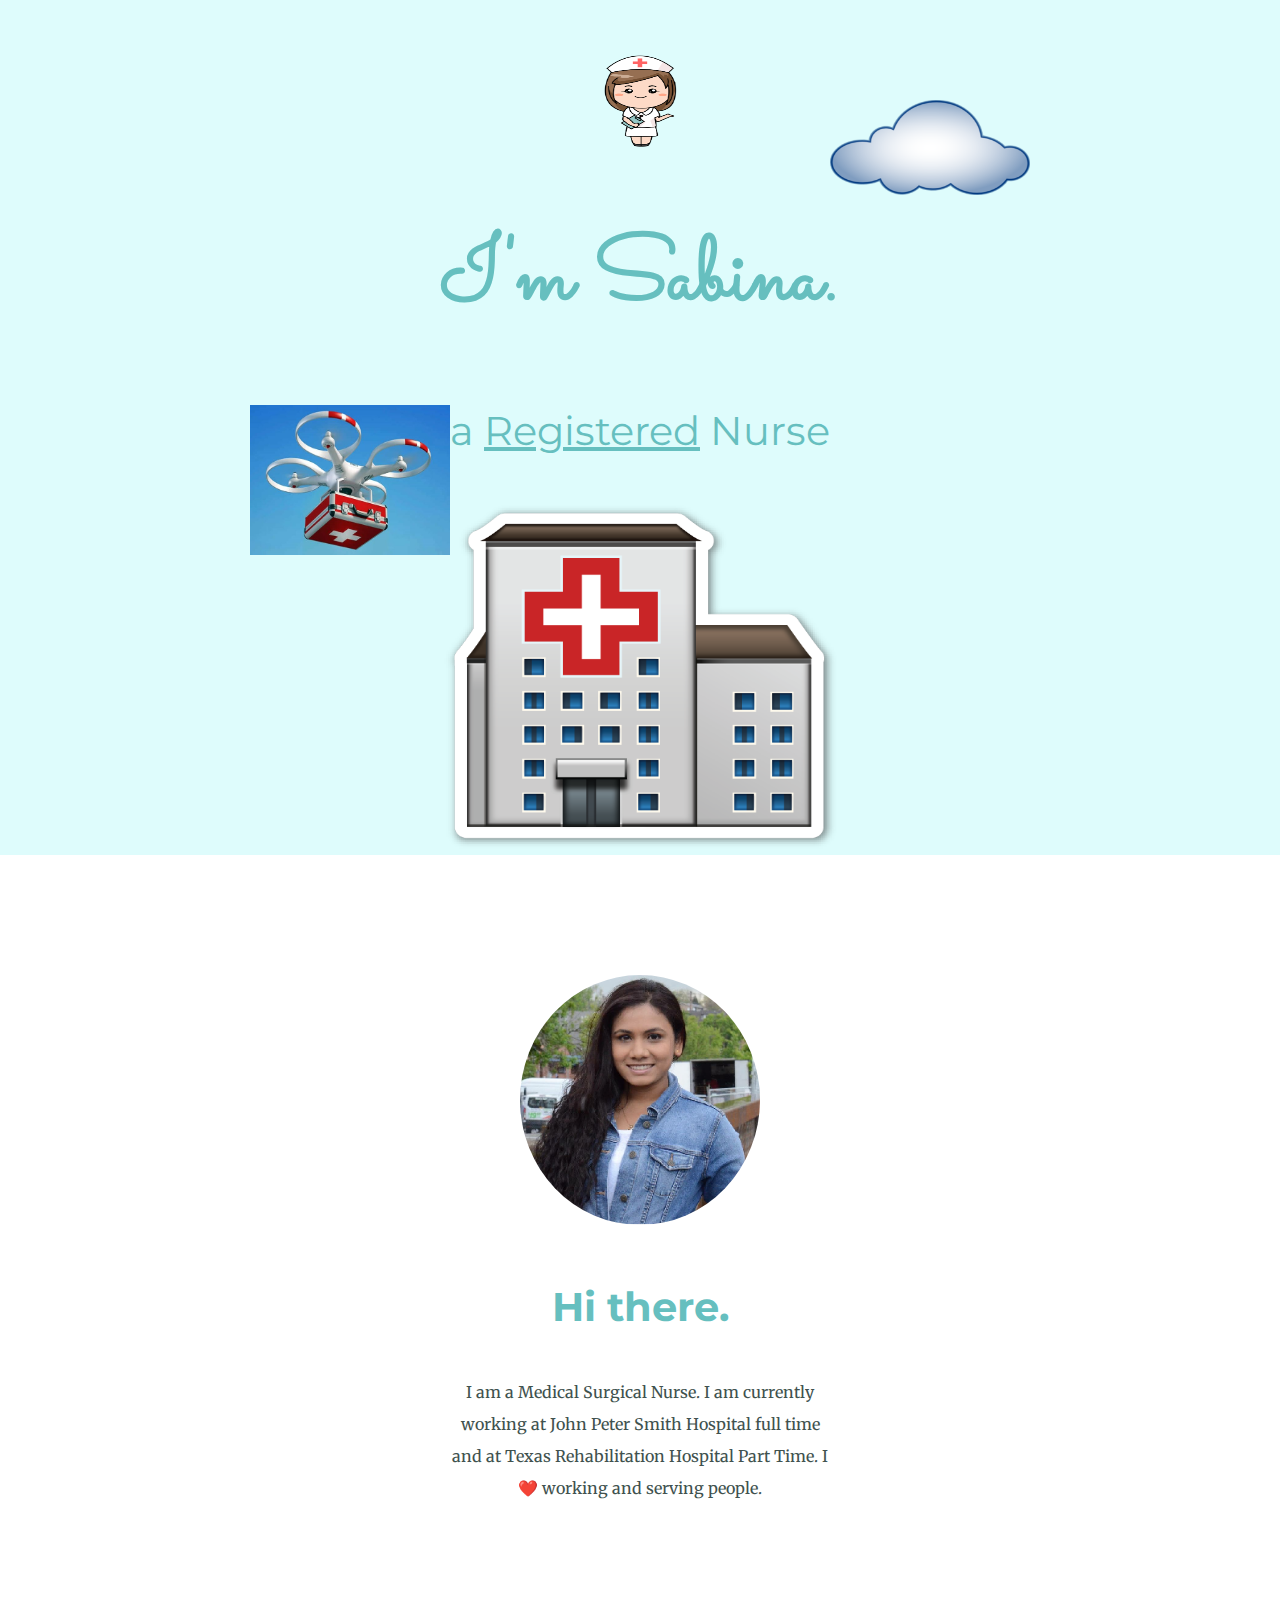
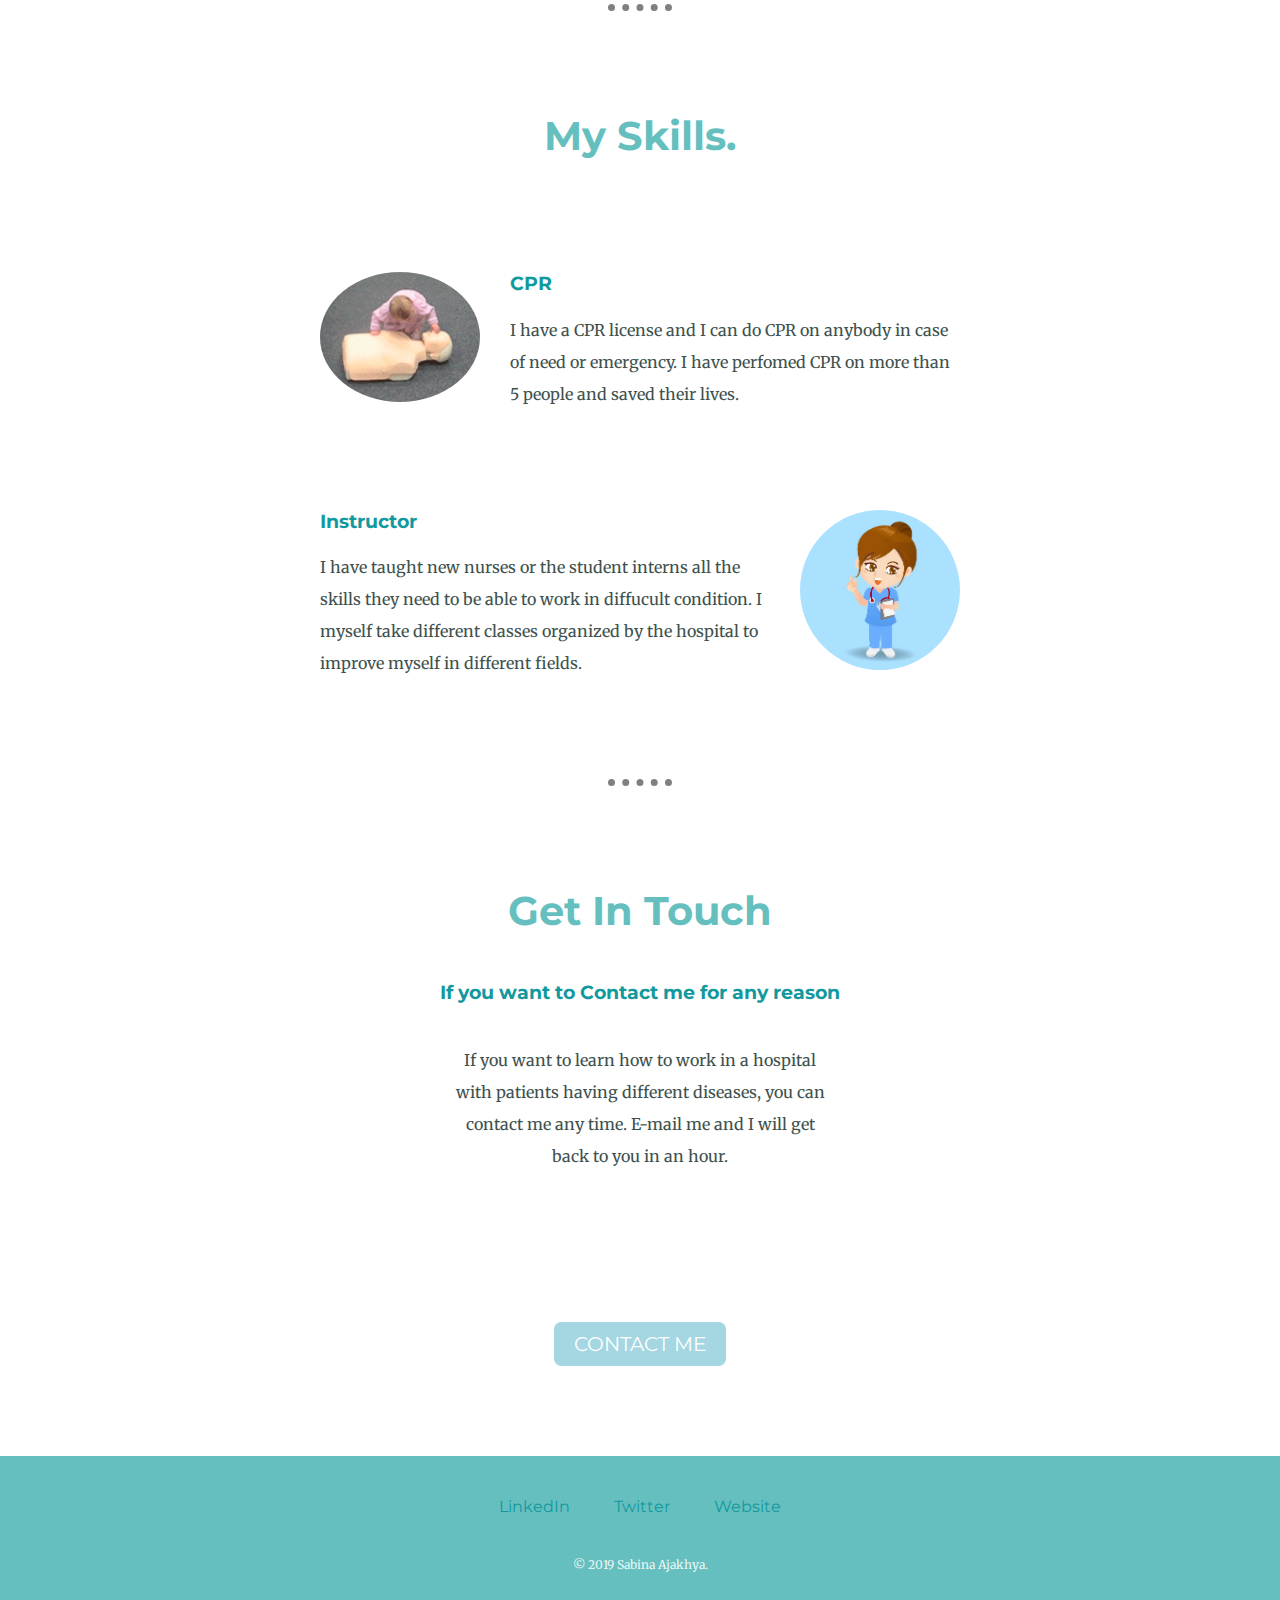
<file: index.html>
<!DOCTYPE html>
<html lang="en">
<head>
  <meta charset="UTF-8">
  <meta name="viewport" content="width=device-width, initial-scale=1.0">
  <meta http-equiv="X-UA-Compatible" content="ie=edge">
  <title>👩‍⚕️Sabina Ajakhya</title>
  <link rel="stylesheet" href="css/styles.css">
  <link rel="icon" href="sabi.jpg">
  <link href="https://fonts.googleapis.com/css?family=Merriweather|Montserrat|Sacramento&display=swap" rel="stylesheet">
</head>
<body>
  <div class="top-container">

    <img class="helicopter" src="images/cloud.png" alt="medical-helicopter">
    <img class="nurse" src="images/nurse.png" alt="nursecartoon">
    <h1>I'm Sabina.</h1>
    <h2>a <span class="registered">Registered</span> Nurse</h2>
    <img class="drone" src="images/dron.jpg" alt="drone">
    <img  class="hospital" src="images/hospital.png" alt="">
  </div>
  <div class="middle-container">
  <div class="profile">
    <img src="images/sabi.png" alt="my picture">
    <h2>Hi there.</h2>
    <p class="hello">I am a Medical Surgical Nurse. I am currently working at John Peter Smith Hospital full
    time and at Texas Rehabilitation Hospital Part Time. I ❤️ working and serving people.</p>
  </div>
  <hr>
  <div class="skills">
    <h2>My Skills.</h2>
    <div class="skill-row">
      <img class="cpr" src="images/cpr.gif" alt="child giving cpr">
      <h3>CPR</h3>
      <p>I have a CPR license and I can do CPR on anybody in case of need or emergency. I have perfomed
      CPR on more than 5 people and saved their lives.</p>
    </div>
    <div class="skill-row">
      <img class="instructor" src="images/bluenurse.jpg" alt=" Nurse in blue shirt">
      <h3>Instructor</h3>
      <p>I have taught new nurses or the student interns all the skills they need to be able to work in
      diffucult condition. I myself take different classes organized by the hospital to improve myself in different fields.</p>
    </div>
  </div>
  <hr>
  <div class="contact-me">
    <h2>Get In Touch</h2>
    <h3>If you want to Contact me for any reason</h3>
    <p class="contact-msg"contact>If you want to learn how to work in a hospital with patients having different diseases, you can
    contact me any time. E-mail me and I will get back to you in an hour.</p>
    <a class="btn" href="mailto:aj_ina55@yahoo.com">CONTACT ME</a>
  </div>
</div>


<div class="bottom-container">
  <a class="footer-link" href="https://www.linkedin.com/">LinkedIn</a>
  <a class="footer-link" href="https://twitter.com/">Twitter</a>
  <a class="footer-link" href="https://github.com/sandesnaga/Sabina-Ajakhya.git">Website</a>
  <p class="copyright">© 2019 Sabina Ajakhya.</p>
</div>

</body>
</html>
</file>
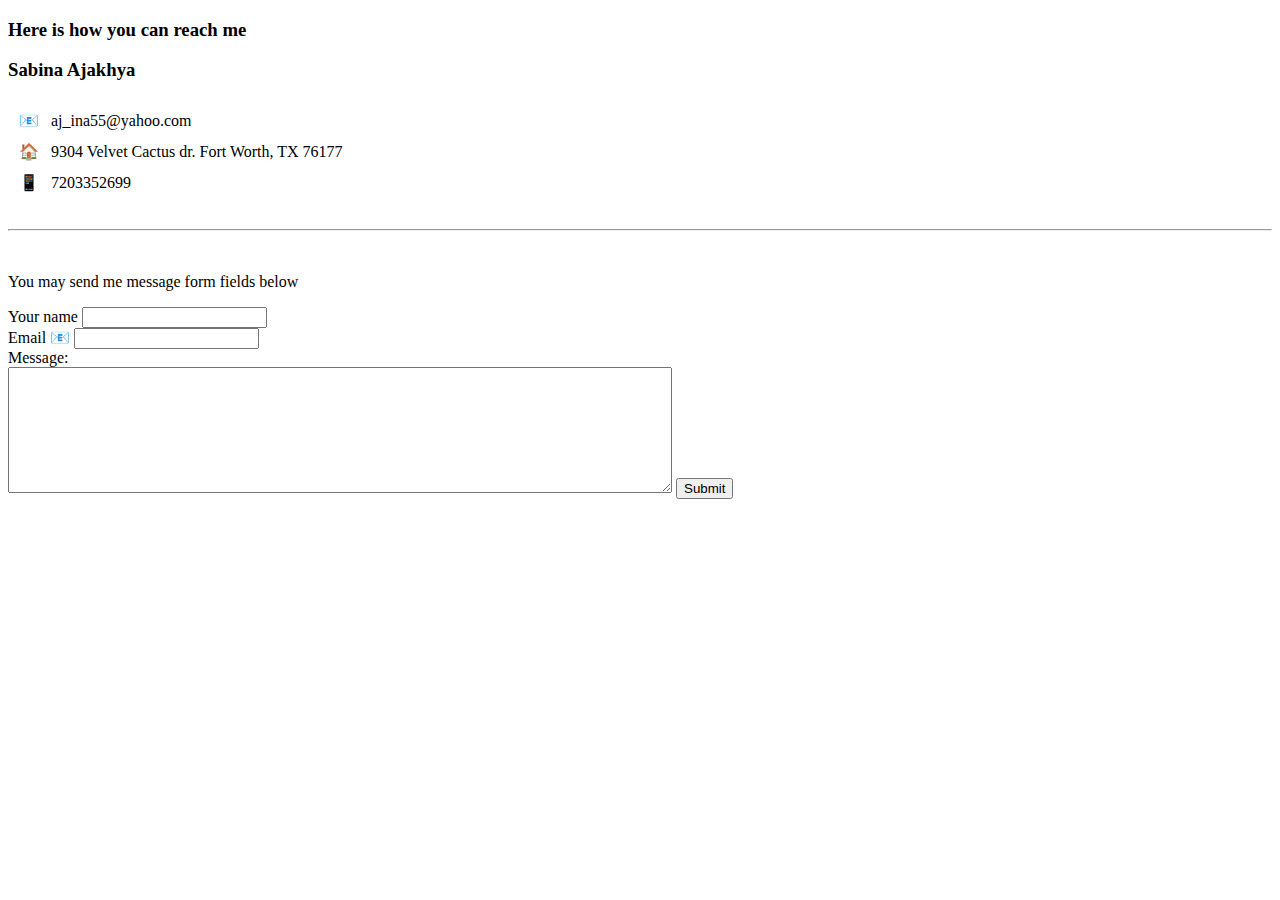
<file: contact.html>
<!DOCTYPE html>
<html lang="en">
<head>
  <meta charset="UTF-8">
  <meta name="viewport" content="width=device-width, initial-scale=1.0">
  <meta http-equiv="X-UA-Compatible" content="ie=edge">
  <title>Contacts</title>
</head>
<body>
  <h3>Here is how you can reach me</h3>
  <h3>Sabina Ajakhya</h3>
  <table cellspacing="10px">
    <tr>
      <td>📧</td>
      <td>aj_ina55@yahoo.com</td>
    </tr>
    <tr>
      <td>🏠</td>
      <td>9304 Velvet Cactus dr.
      Fort Worth, TX 76177</td>
    </tr>
    <tr>
      <td>📱</td>
      <td>7203352699</td>
    </tr>
  </table>
  <br>
  <hr size="2">
  <br>
  <p>You may send me message form fields below</p>
  <form action="mailto:aj_ina55@yahoo.com" method="post" enctype="text/plain">
    <label for="">Your name </label>
    <input type="text" >
    <br>
    <label for="">Email 📧</label>
    <input type="email" name="yourEmail" >
    <br>
    <label for="">Message: </label><br>
    <textarea name="yourMessage" rows="8" cols="80"></textarea>
    <input type="submit">
  </form>



</body>
</html>
</file>
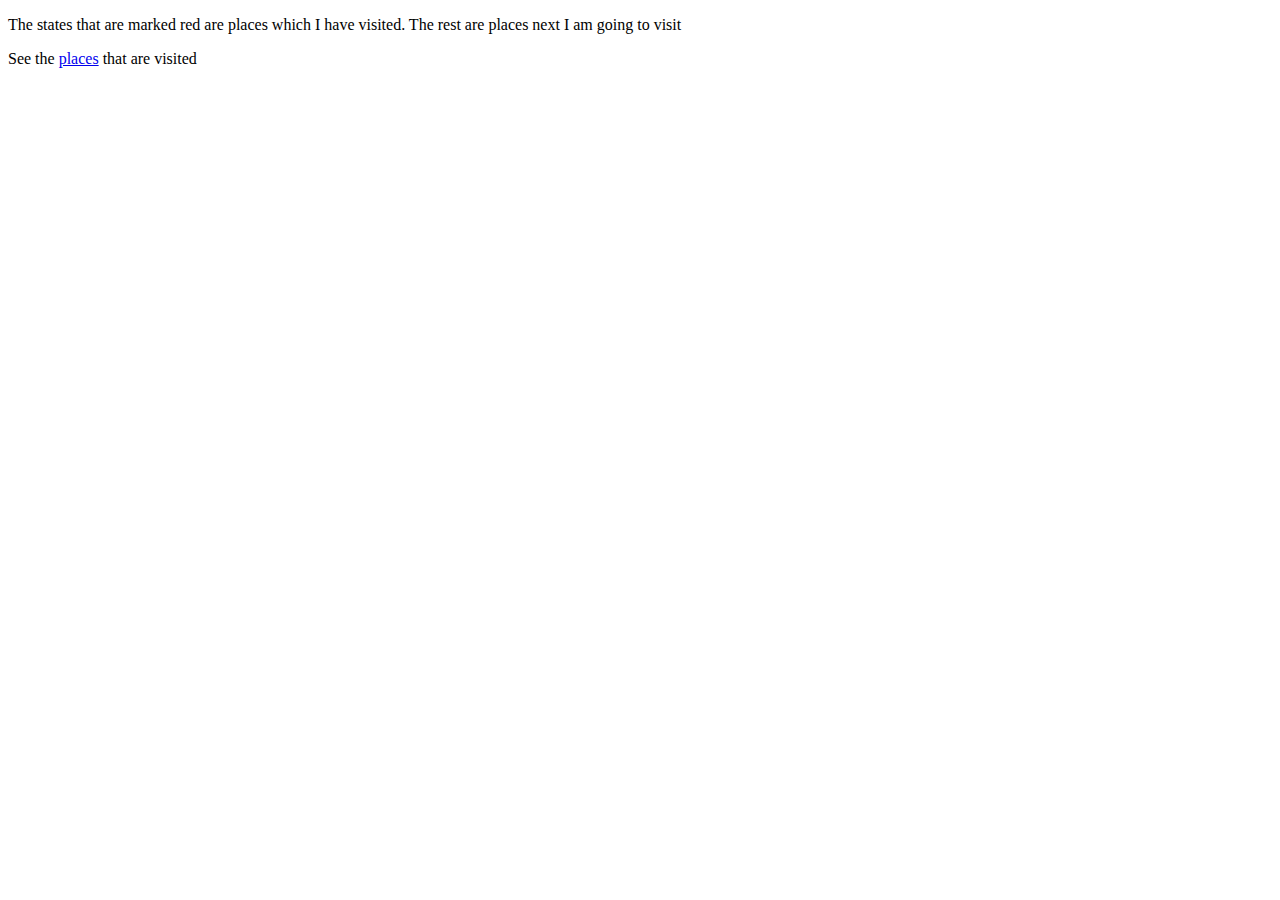
<file: places.html>
<!DOCTYPE html>
<html lang="en">
<head>
  <meta charset="UTF-8">
  <meta name="viewport" content="width=device-width, initial-scale=1.0">
  <meta http-equiv="X-UA-Compatible" content="ie=edge">
  <title>Travel Diaries</title>
</head>
<body>
  <p>The states that are marked red are places which I have visited. The rest are places next I am going to visit</p>
  <p>See the <a href="image/travelled.png"> places</a> that are visited</p>

</body>
</html>
</file>
<file: css/styles.css>
body{
  color: #40514E;
  margin: 0;
  text-align: center;
  font-family: "Merriweather", serif;
}
h1{
  color: #66bfbf;
  font-size: 5.62rem;
  font-family: 'Sacramento', cursive;
  margin-top: 50px auto 0 auto;

}
h2{
  color: #66bfbf;
  font-family: "Montserrat", sans-serif;
  font-size: 2.5rem;
  padding-bottom: 12px;
}
h3{
  color: #11999e;
  font-family: "Montserrat", sans-serif;
}
p{
  line-height: 2;
}

.top-container{
  background-color: #defcfc;
  padding-top: 50px;
  position: relative;

  }
  .top-container h2{
    font-weight: normal;
  }

  .middle-container{
    padding: 100px 0;
  }

  .registered{
    text-decoration: underline;
  }

  .helicopter{
    height: 95px;
    width: 200px;
    position: absolute;
    top: 100px;
    right: 250px;
  }
  .drone{
    height: 150px;
    width: 200px;
    position: absolute;
    left: 250px;
    bottom: 300px;
  }
  .hospital{
    height: 350px;
    width: 400px;

  }
  .nurse{
    height: 100px;
    width: 100px;
  }
  .profile img{
    border-radius: 50%;
    height: 250px;
    width: 240px;
    padding: 20px;
  }
  .cpr{
    border-radius: 50%;
    float: left;
    margin-right: 30px;
    width: 25%;
  }
  .hello{
    width: 30%;
    margin: auto;

  }
  .instructor{
    border-radius: 50%;
    float: right;
    margin-left: 30px;
    width: 25%;
  }
  a{
    color: #11999e;
    font-family: "Montserrat", sans-serif;
    margin: 10px 20px;
    text-decoration: none;
  }
  a:hover{
    color: #EAF6F6;
  }

  .skill-row{
    width: 50%;
    margin: 100px auto 100px auto;
    text-align: left;

}
  .bottom-container{
    background-color: #66bfbf;
    padding: 40px 0 20px;
  }
  .bottom-container p{
    color: #EAF6F6;
    padding: 25px 25px ;
    border: none;

  }
  hr{
    margin: 100px auto 100px auto;
    border-style: none;
    border-top: dotted;
    border-color: grey;
    border-width: 7px;
    width: 5%;

  }

.contact-msg{
  margin: 40px auto 60px;
  width: 30%;
  padding-bottom: 100px;
}

.btn {
  background: #a4d7e1;
  background-image: -webkit-linear-gradient(top, #a4d7e1, #a4d7e1);
  background-image: -moz-linear-gradient(top, #a4d7e1, #a4d7e1);
  background-image: -ms-linear-gradient(top, #a4d7e1, #a4d7e1);
  background-image: -o-linear-gradient(top, #a4d7e1, #a4d7e1);
  background-image: linear-gradient(to bottom, #a4d7e1, #a4d7e1);
  -webkit-border-radius: 8;
  -moz-border-radius: 8;
  border-radius: 8px;
  font-family: "Montserrat", sans-serif;
  color: #ffffff;
  font-size: 20px;
  padding: 10px 20px 10px 20px;
  text-decoration: none;
}

.btn:hover {
  background: #50b6bb;
  background-image: -webkit-linear-gradient(top, #50b6bb, #50b6bb);
  background-image: -moz-linear-gradient(top, #50b6bb, #50b6bb);
  background-image: -ms-linear-gradient(top, #50b6bb, #50b6bb);
  background-image: -o-linear-gradient(top, #50b6bb, #50b6bb);
  background-image: linear-gradient(to bottom, #50b6bb, #50b6bb);
  text-decoration: none;
}
.copyright{
  color: #EAF6F6;
  font-size: 0.75rem;
  padding: 20px 0;

}
</file>
